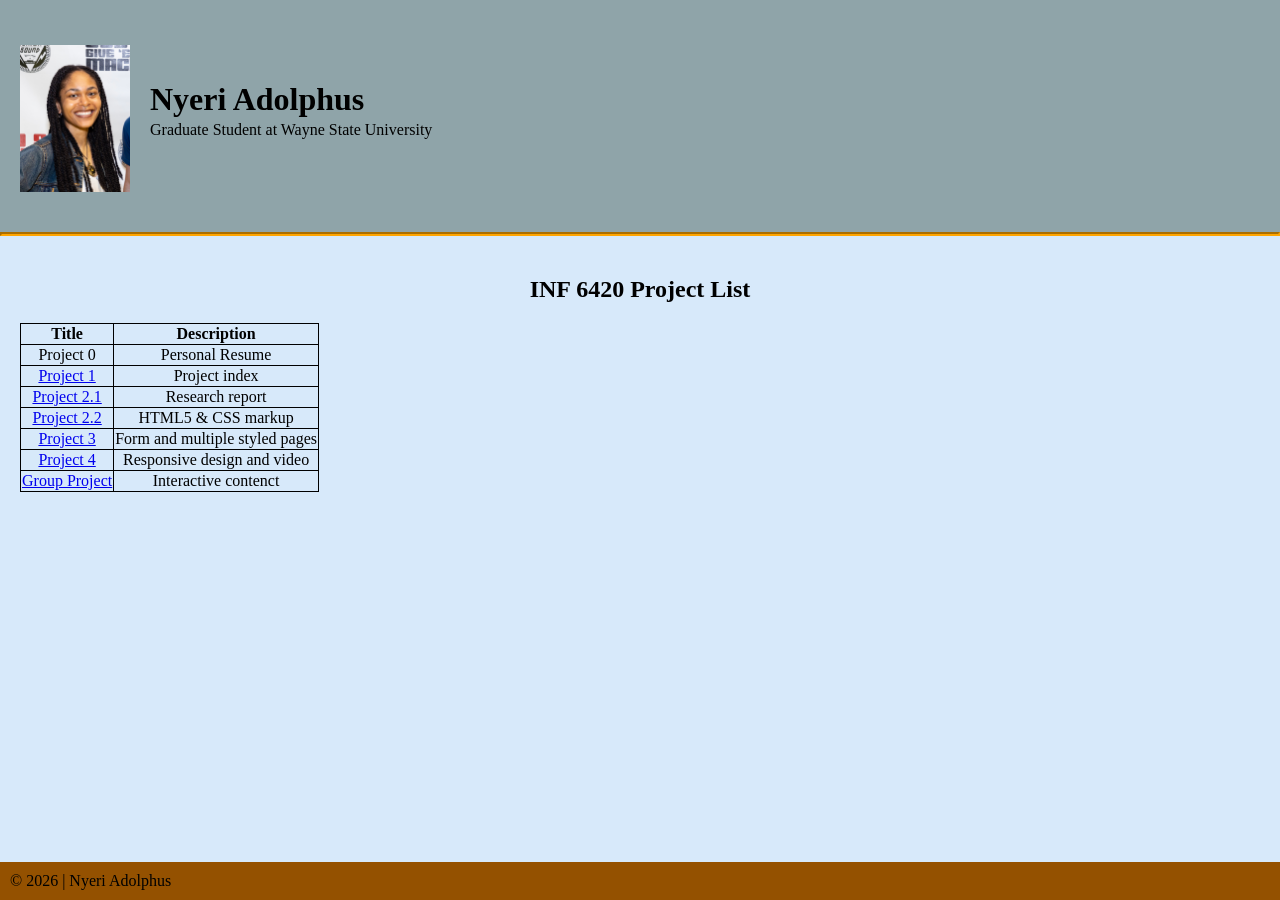
<file: index.html>
<!DOCTYPE html>

<html lang="en-US">
<meta charset="UTF-8">

<head>
	<title> Nyeri Adolphus </title>
	<link rel="stylesheet" href="indexstyle.css">
	<style>
		table,
		th,
		td {
			border: 1px solid black;
			border-collapse: collapse;
		}

		* {
			box-sizing: border-box;
		}
	</style>
</head>

<body>
	<header>
		<img src="images/nyeriindexheadshot.jpeg" alt="Headshot of Nyeri Adolphus"
			style="width: 100%; max-width: 150px; height: auto;">

		<div class="header-text">
			<h1> Nyeri Adolphus </h1>
			<p> Graduate Student at Wayne State University </p>
		</div>
	</header>
	<hr>
	</div>


	<main>
		<h2> INF 6420 Project List </h2>


		<table>

			<tr>
				<th> Title </th>
				<th> Description </th>
			</tr>

			<tr>
				<td> Project 0 </td>
				<td> Personal Resume </td>
			</tr>

			<tr>
				<td><a href="index.html">Project 1</a></td>
				<td>Project index</td>
			</tr>
			<tr>
				<td><a href="research.html">Project 2.1</a> </td>
				<td> Research report </td>
			</tr>

			<tr>
				<td><a href="coffee/index.html">Project 2.2</a></td>
				<td> HTML5 & CSS markup </td>
			</tr>

			<tr>
				<td><a href="project3/index.html">Project 3</a></td>
				<td> Form and multiple styled pages </td>
			</tr>

			<tr>
				<td><a href="project4/index.html">Project 4</a></td>
				<td> Responsive design and video </td>
			</tr>

			<tr>
				<td><a href="https://chfe-le.github.io/fitness-weirdos/services.html">Group Project</a></td>
				<td> Interactive contenct </td>
			</tr>
		</table>
	</main>
	<footer>
		<div class="year-watermark"> © 2026 | Nyeri Adolphus </div>
	</footer>
</body>
</file>
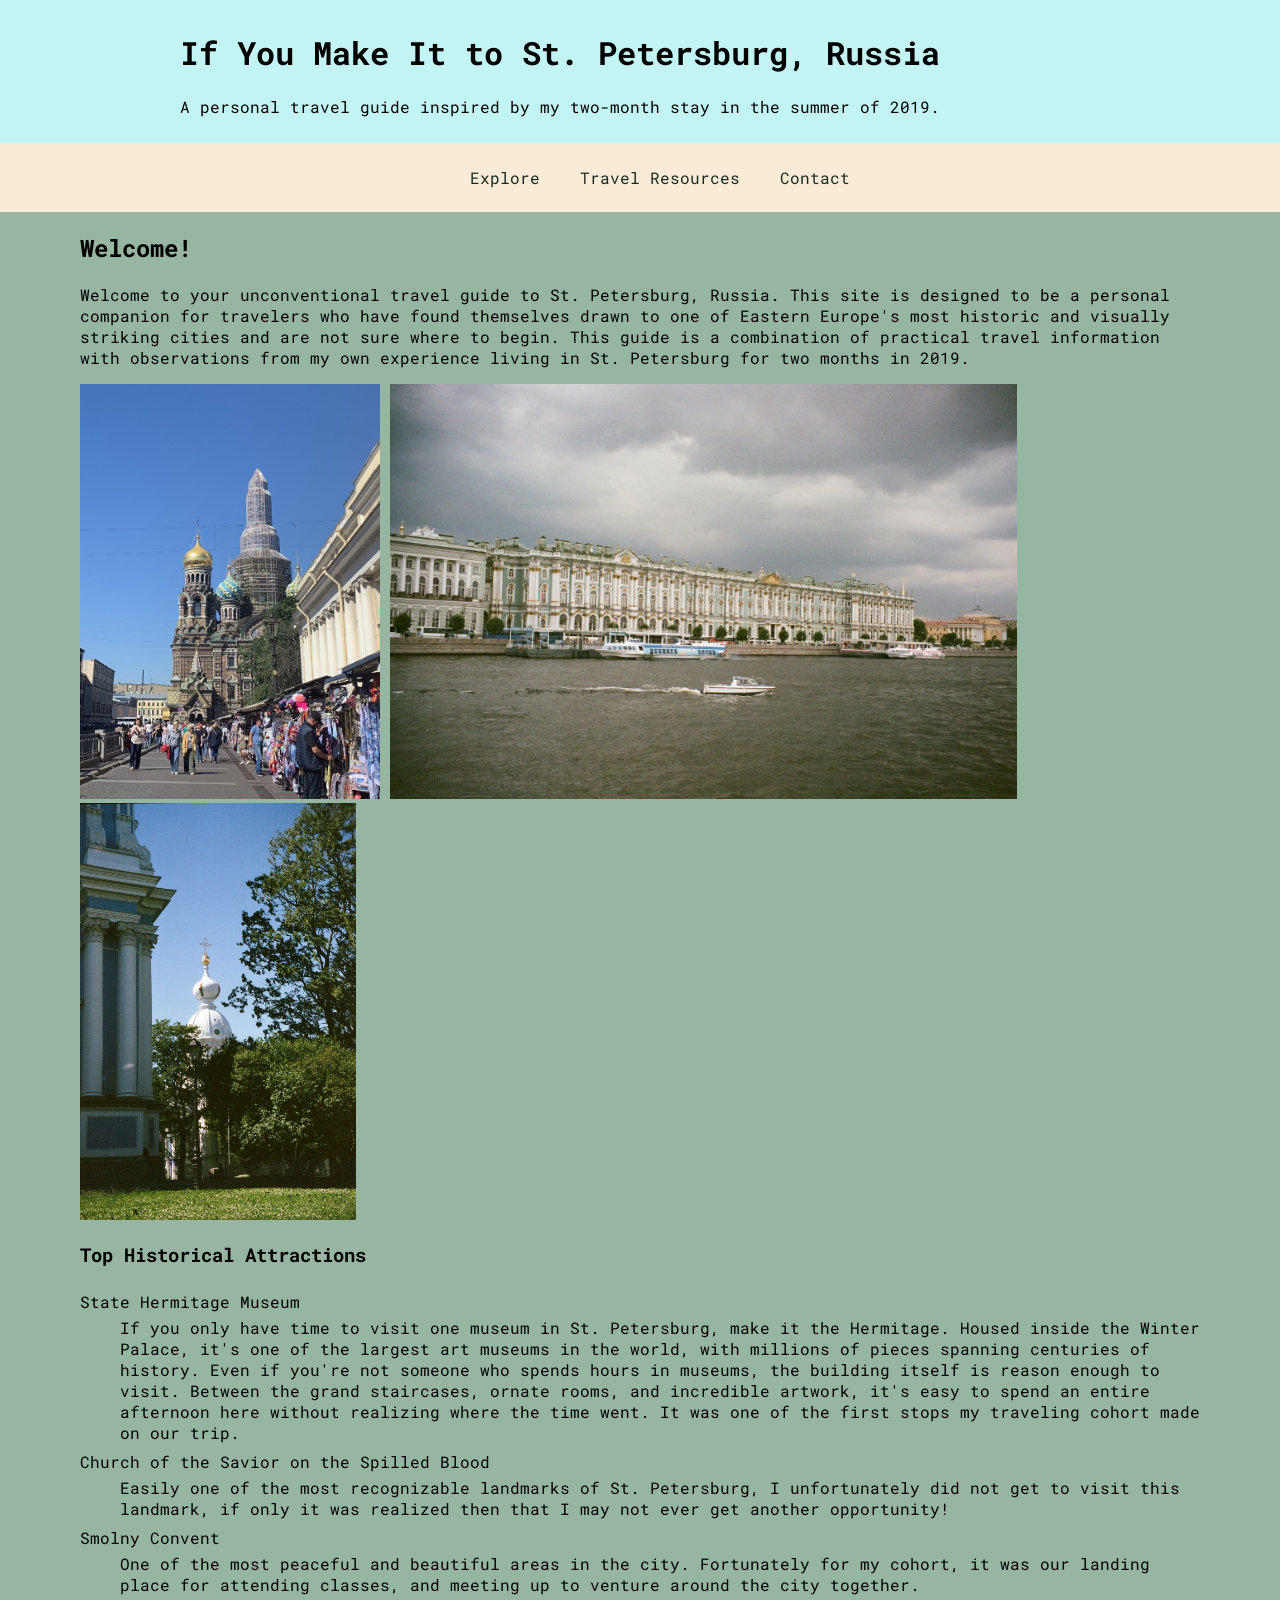
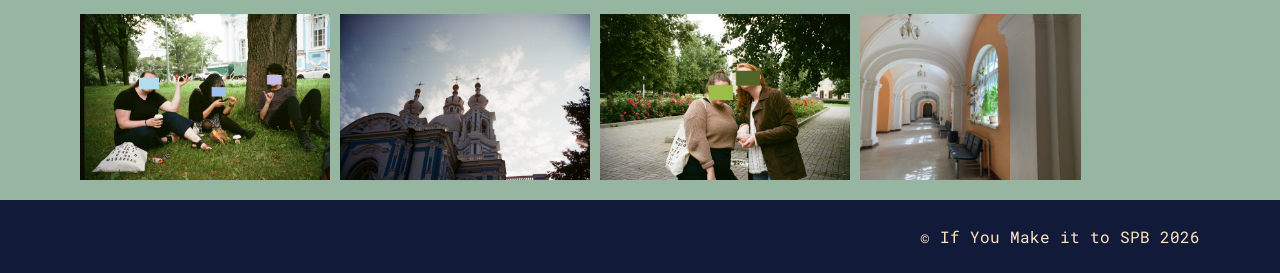
<file: project3/index.html>
<!doctype html>
<html lang="en">

<head>
    <meta charset="UTF-8">
    <meta name="viewport" content="width=device-width, initial-scale=1.0">


    <link rel="stylesheet" href="https://fonts.googleapis.com/css?family=Roboto+Mono">

    <link rel="stylesheet" href="spbstyle.css">
    <title>If You Make it to St. Petersburg, Russia</title>
</head>

<body>
    <header>
        <div class="container">
            <h1>If You Make It to St. Petersburg, Russia</h1>
            <p class="motto">A personal travel guide inspired by my two-month stay in the summer of 2019.</p>

        </div>
    </header>

    <nav id="menu">
        <div class="container">

            <ul>
                <li><a href="index.html">Explore</a></li>
                <li><a href="resources.html">Travel Resources</a></li>
                <li><a href="feedback.html">Contact</a></li>
            </ul>


        </div>
    </nav>

    <main>
        <div class="container">
            <h2>Welcome!</h2>
            <p>Welcome to your unconventional travel guide to St. Petersburg, Russia. This site is designed to be a
                personal companion for travelers who have found themselves drawn to one of Eastern Europe's most
                historic and visually striking cities and are not sure where to begin. This guide is a combination of
                practical travel information with observations from my own experience living in St. Petersburg for two
                months in 2019. </p>
            <p>
                <img src="images/saviorbloodchurch.jpg"
                    alt="Photograph of the Church of the Savior on the Spilled Blood"
                    style="width: 100%; max-width: 300px; height: auto;">
                <img src="images/hermitage.jpg" alt="Photograph of the State Hermitage Museum from the Neva River"
                    style="width: 100%; max-width: 627px; height: auto;">
                <img src="images/smolny.jpg" alt="Photograph on the Smolny Convent"
                    style="width: 100%; max-width: 276px; height: auto;">
            </p>
            <h3> Top Historical Attractions</h3>
            <dl>
                <dt>State Hermitage Museum</dt>
                <dd>
                    If you only have time to visit one museum in St. Petersburg, make it the Hermitage. Housed inside
                    the Winter Palace, it's one of the largest art museums in the world, with millions of pieces
                    spanning centuries of history. Even if you're not someone who spends hours in museums, the building
                    itself is reason enough to visit. Between the grand staircases, ornate rooms, and incredible
                    artwork, it's easy to spend an entire afternoon here without realizing where the time went. It was
                    one of the first stops my traveling cohort made on our trip.
                </dd>
                <dt>Church of the Savior on the Spilled Blood</dt>
                <dd>
                    Easily one of the most recognizable landmarks of St. Petersburg, I unfortunately did not get to
                    visit this landmark, if only it was realized then that I may not ever get another opportunity!
                </dd>
                <dt>
                    Smolny Convent
                </dt>
                <dd>
                    One of the most peaceful and beautiful areas in the city. Fortunately for my cohort, it was our
                    landing place for attending classes, and meeting up to venture around the city together.
                </dd>
            </dl>
            <p>
                <img src="images/friendsoncampus.jpeg"
                    alt="Photograph of Friends sitting in the grass on the Smolny Convent Campus"
                    style="width: 100%; max-width: 250px; height: auto;">
                <img src="images/smolny2.jpg" alt="Photograph on the Smolney Convent"
                    style="width: 100%; max-width: 250px; height: auto;">
                <img src="images/friendswalkingtolunch.jpeg" alt="Photograph of Friends heading to lunch"
                    style="width:100%; max-width: 250px; height: auto;">
                <img src="images/classroomhall.jpg"
                    alt="Photograph of a hall in the St. Petersburg University's Political Science wing on the Smolny Convent."
                    style="width: 100%; max-width:221px; height: auto;">
            </p>

        </div>
    </main>

    <footer>
        <p>&copy; If You Make it to SPB 2026</p>
    </footer>
</body>

</html>
</file>
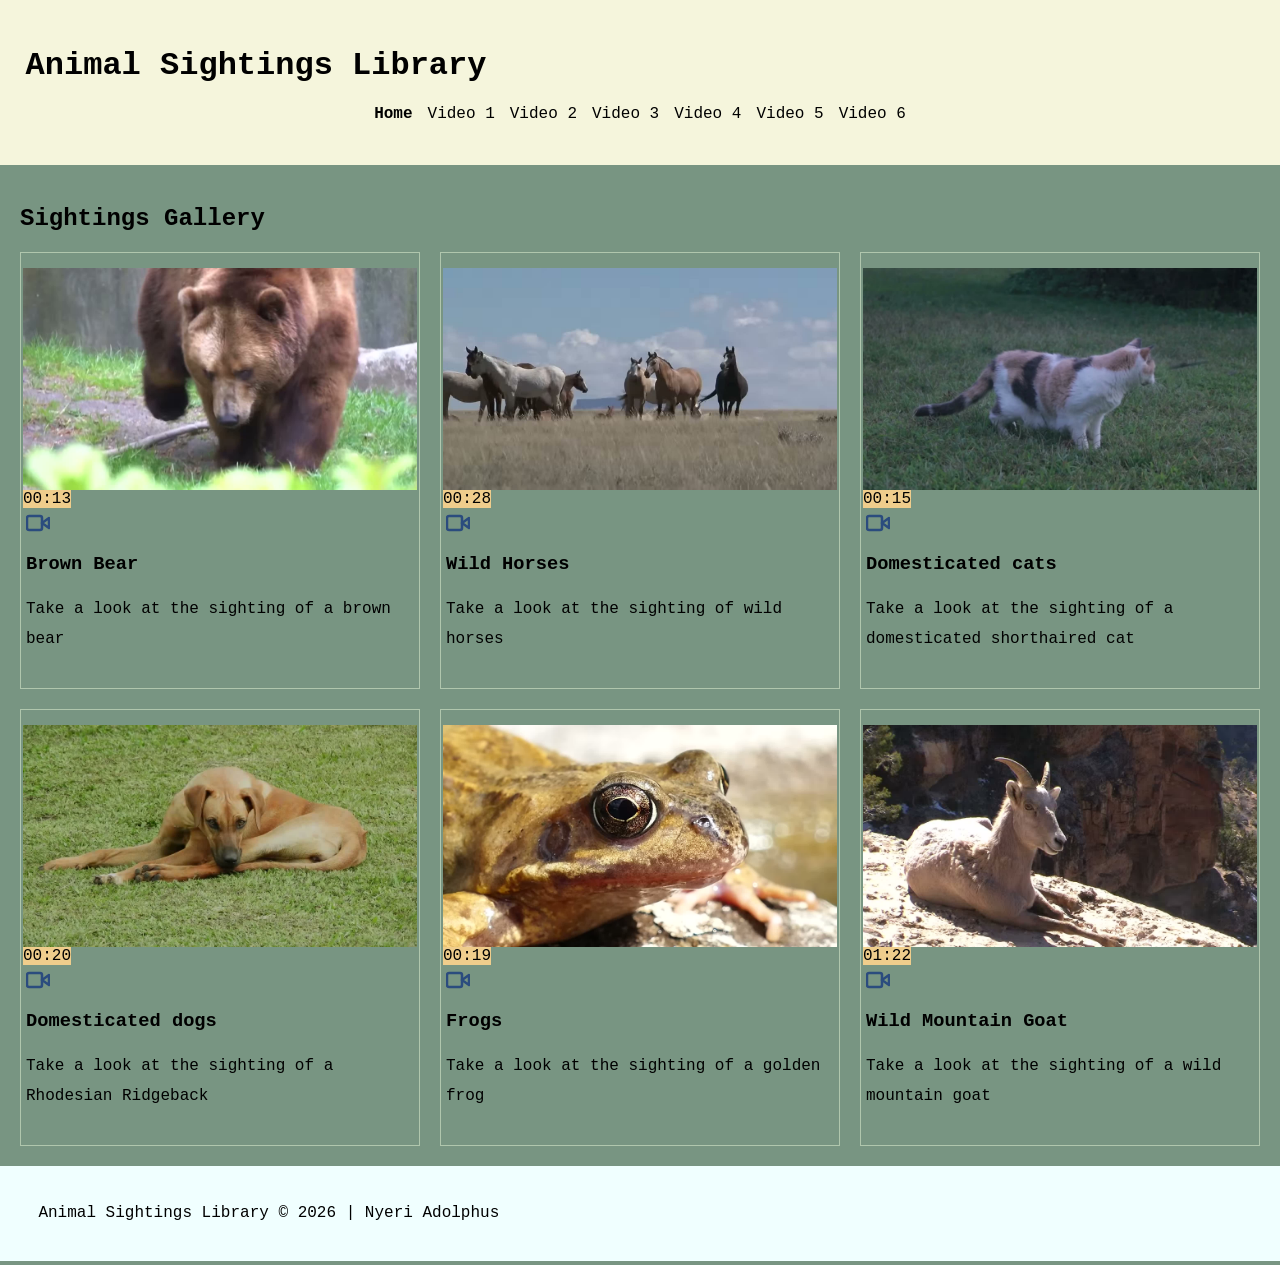
<file: project4/index.html>
<!DOCTYPE html>

<html lang="en-US">

<head>
    <meta charset="UTF-8">
    <meta name="viewport" content="width=device-width, initial-scale=1.0">
    <meta name="description" content="Animal Sightings Gallery">

    <title> Animal Sightings Library </title>
    <link rel="stylesheet" href="css/styles.css">
    <style>
        table,
        th,
        td {
            border: 1px solid black;
            border-collapse: collapse;
        }
    </style>
</head>

<body>
    <header>
        <div class="container">
            <h1>Animal Sightings Library</h1>
        </div>


        <nav id="menu">
            <ul>
                <li><a href="index.html" style="font-weight: bold;">Home</a> </li>
                <li><a href="video1.html">Video 1</a></li>
                <li><a href="video2.html">Video 2</a></li>
                <li><a href="video3.html">Video 3</a></li>
                <li><a href="video4.html">Video 4</a></li>
                <li><a href="video5.html">Video 5</a></li>
                <li><a href="video6.html">Video 6</a></li>
            </ul>
        </nav>

    </header>

    <main>
        <section aria-labelledby="galleryname">
            <h2 id="gallery-title" class="gallery-section-title">Sightings Gallery</h2>




            <div class="grid">
                <a href="video1.html" class="video-card" aria-label="Play video:">
                    <div class="thumbnail">
                        <img src="assets/images/video-1-frame1.jpg" alt="Animal Sighting 1: Bear">
                        <span class="video-badge" aria-label="duration">00:13</span>
                    </div>
                    <div class="content">
                        <div class="icon-container">
                            <img src="assets/images/video-icon.svg" alt="" class="card-icon" aria-hidden="true">
                        </div>
                        <div class="card-text">
                            <h3 class="card-title">Brown Bear</h3>
                            <p class="card-description">Take a look at the sighting of a brown bear</p>
                        </div>
                    </div>
                </a>


                <a href="video2.html" class="video-card" aria-label="Play video:">
                    <div class="thumbnail">
                        <img src="assets/images/video-2-frame1.jpg" alt="Animal Sighting 2: Horses" class="card-icon"
                            aria-hidden="true">
                        <span class="video-badge" aria-label="duration">00:28</span>
                    </div>
                    <div class="content">
                        <div class="icon-container">
                            <img src="assets/images/video-icon.svg" alt="" class="card-icon" aria-hidden="true">
                        </div>
                        <div class="card-text">
                            <h3 class="card-title">Wild Horses</h3>
                            <p class="card-description">Take a look at the sighting of wild horses</p>
                        </div>
                    </div>
                </a>

                <a href="video3.html" class="video-card" aria-label="Play video:">
                    <div class="thumbnail">
                        <img src="assets/images/video-3-frame1.jpg" alt="Animal Sighting 3: Cats" class="card-icon"
                            aria-hidden="true">
                        <span class="video-badge" aria-label="duration">00:15</span>
                    </div>
                    <div class="content">
                        <div class="icon-container">
                            <img src="assets/images/video-icon.svg" alt="" class="card-icon" aria-hidden="true">
                        </div>
                        <div class="card-text">
                            <h3 class="card-title">Domesticated cats</h3>
                            <p class="card-description">Take a look at the sighting of a domesticated shorthaired cat
                            </p>
                        </div>
                    </div>
                </a>

                <a href="video4.html" class="video-card" aria-label="Play video:">
                    <div class="thumbnail">
                        <img src="assets/images/video-4-frame1.jpg" alt="Animal Sighting 4: Dogs" class="card-icon"
                            aria-hidden="true">
                        <span class="video-badge" aria-label="duration">00:20</span>
                    </div>
                    <div class="content">
                        <div class="icon-container">
                            <img src="assets/images/video-icon.svg" alt="" class="card-icon" aria-hidden="true">
                        </div>
                        <div class="card-text">
                            <h3 class="card-title">Domesticated dogs</h3>
                            <p class="card-description">Take a look at the sighting of a Rhodesian Ridgeback
                            </p>
                        </div>
                    </div>
                </a>

                <a href="video5.html" class="video-card" aria-label="Play video:">
                    <div class="thumbnail">
                        <img src="assets/images/video-5-frame1.jpg" alt="Animal Sighting 5: Frogs" class="card-icon"
                            aria-hidden="true">
                        <span class="video-badge" aria-label="duration">00:19</span>
                    </div>
                    <div class="content">
                        <div class="icon-container">
                            <img src="assets/images/video-icon.svg" alt="" class="card-icon" aria-hidden="true">
                        </div>
                        <div class="card-text">
                            <h3 class="card-title">Frogs</h3>
                            <p class="card-description">Take a look at the sighting of a golden frog </p>
                        </div>
                    </div>
                </a>

                <a href="video6.html" class="video-card" aria-label="Play video:">
                    <div class="thumbnail">
                        <img src="assets/images/video-6-frame1.jpg" alt="Animal Sighting 6: Goats" class="card-icon"
                            aria-hidden="true">
                        <span class="video-badge" aria-label="duration">01:22</span>
                    </div>
                    <div class="content">
                        <div class="icon-container">
                            <img src="assets/images/video-icon.svg" alt="" class="card-icon" aria-hidden="true">
                        </div>
                        <div class="card-text">
                            <h3 class="card-title">Wild Mountain Goat</h3>
                            <p class="card-description">Take a look at the sighting of a wild mountain goat</p>
                        </div>
                    </div>
                </a>
            </div>

        </section>


    </main>
    <footer>

        <div class="year-watermark"> Animal Sightings Library © 2026 | Nyeri Adolphus </div>

    </footer>
</body>

</html>
</file>
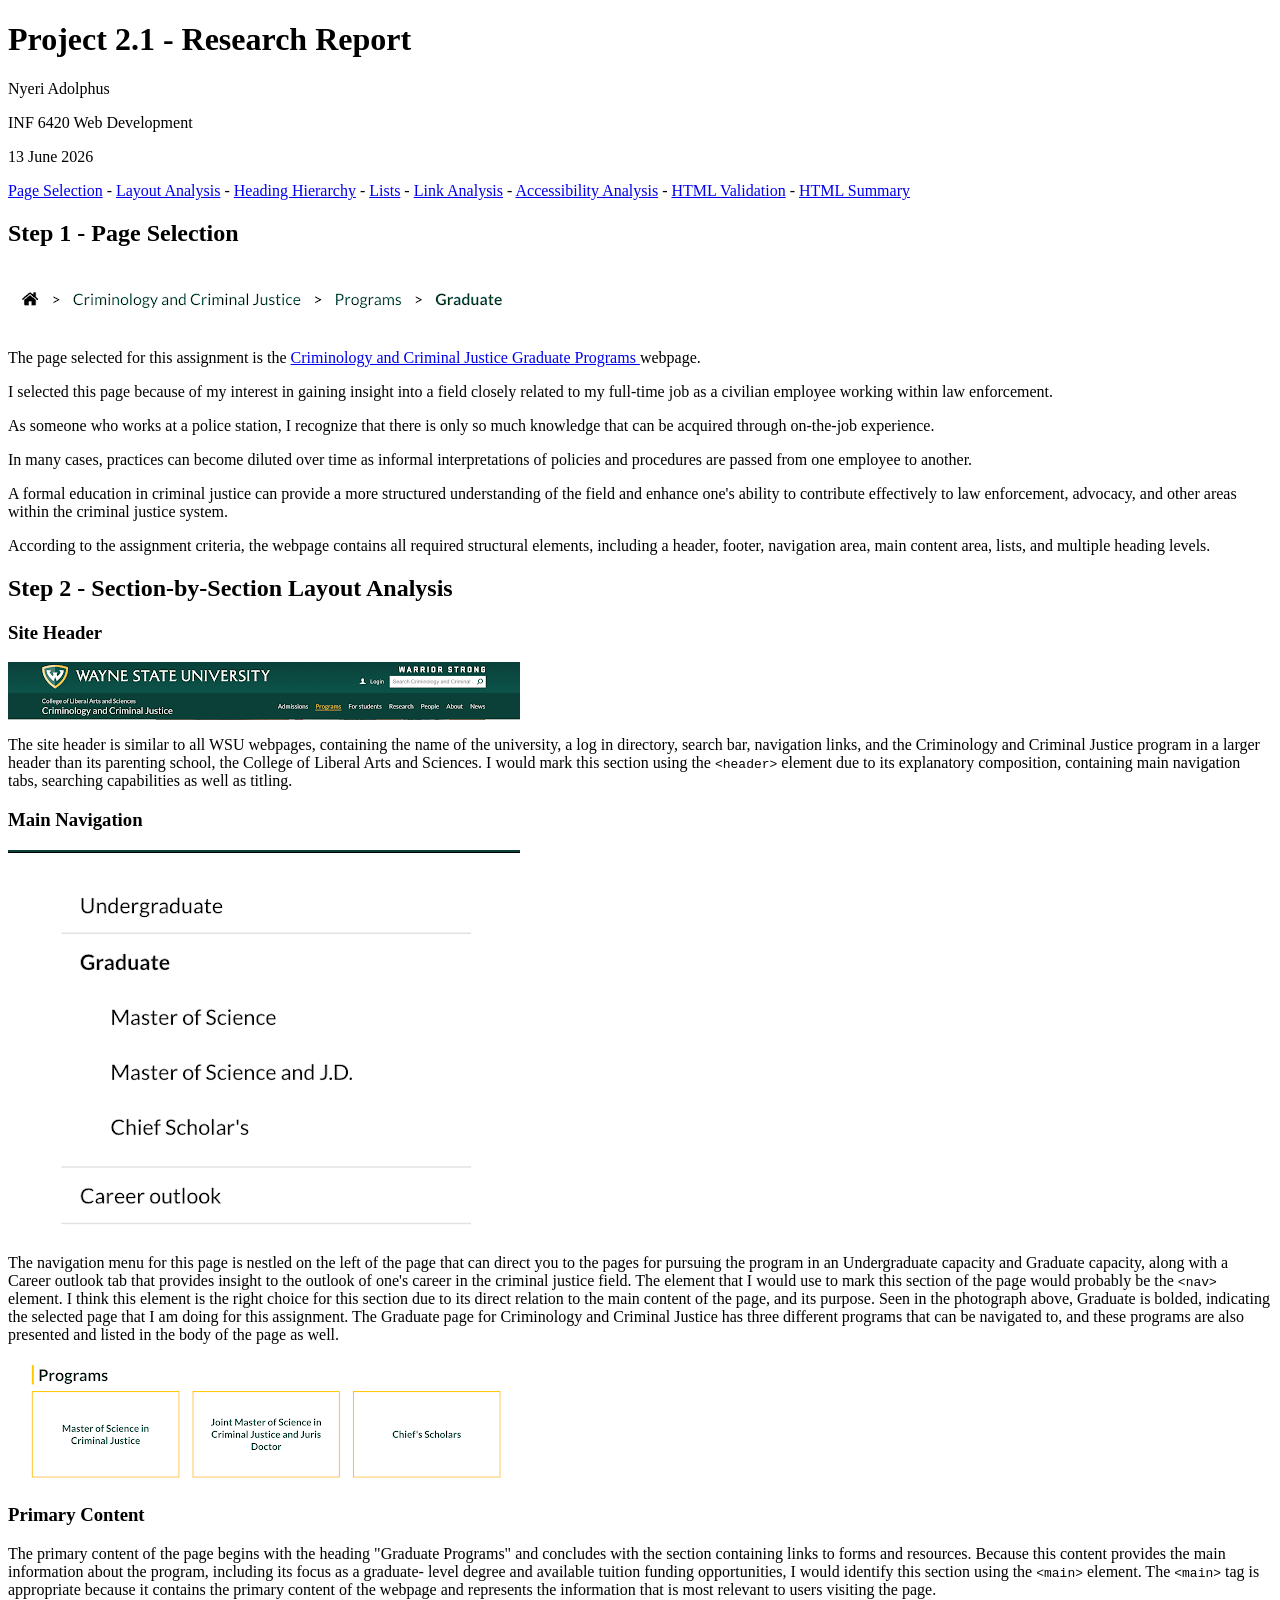
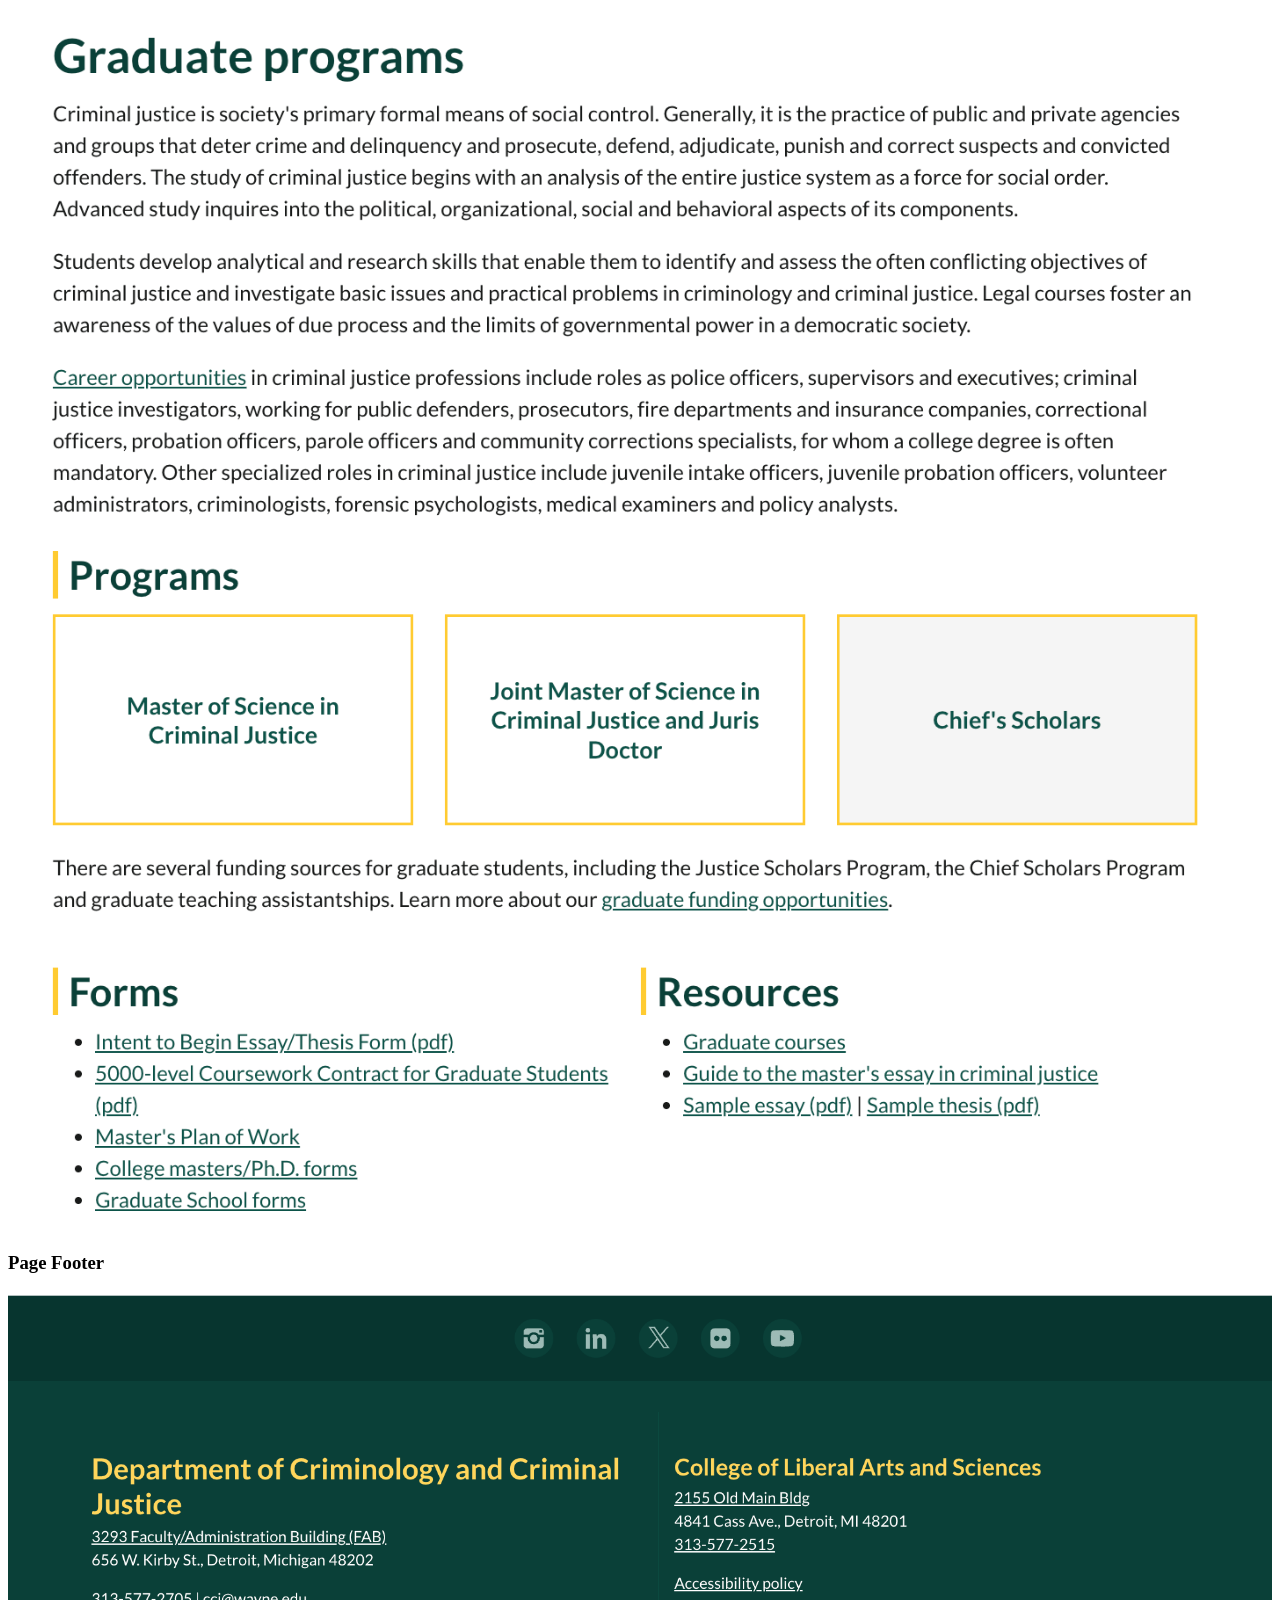
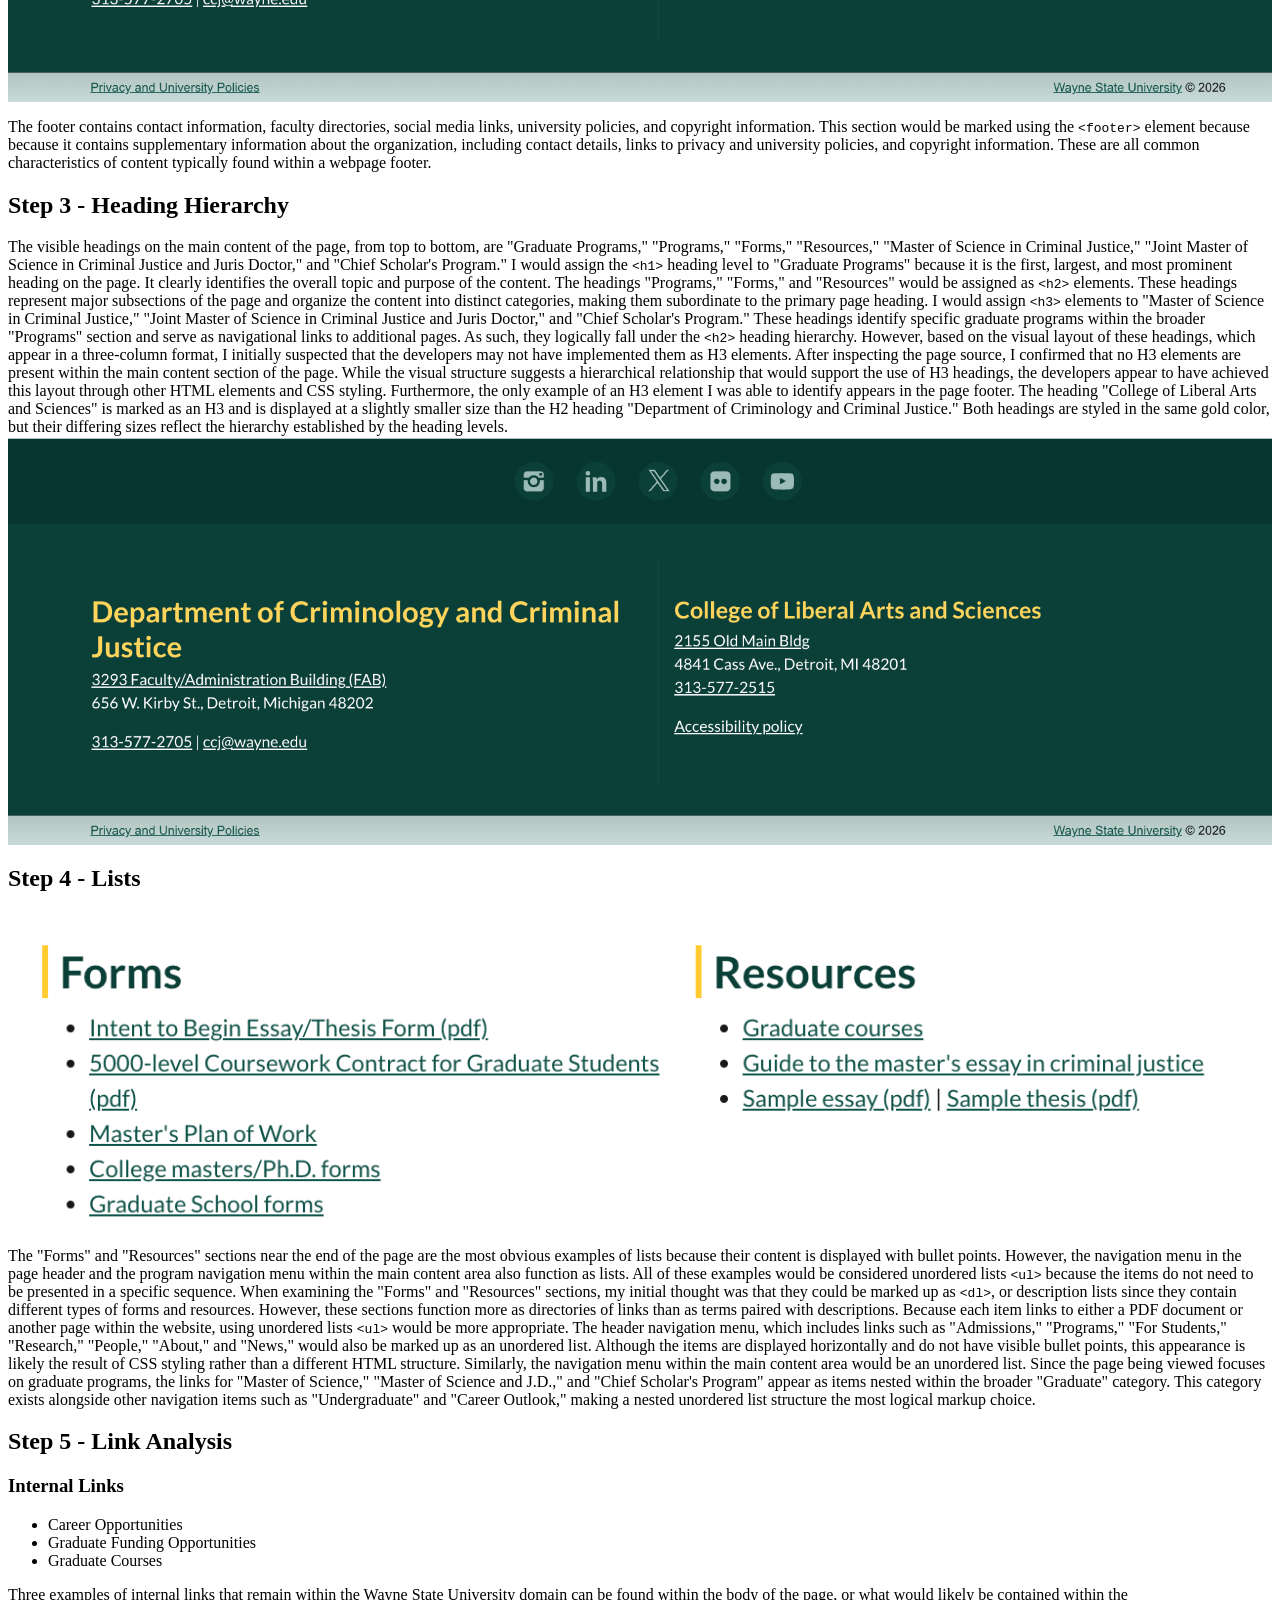
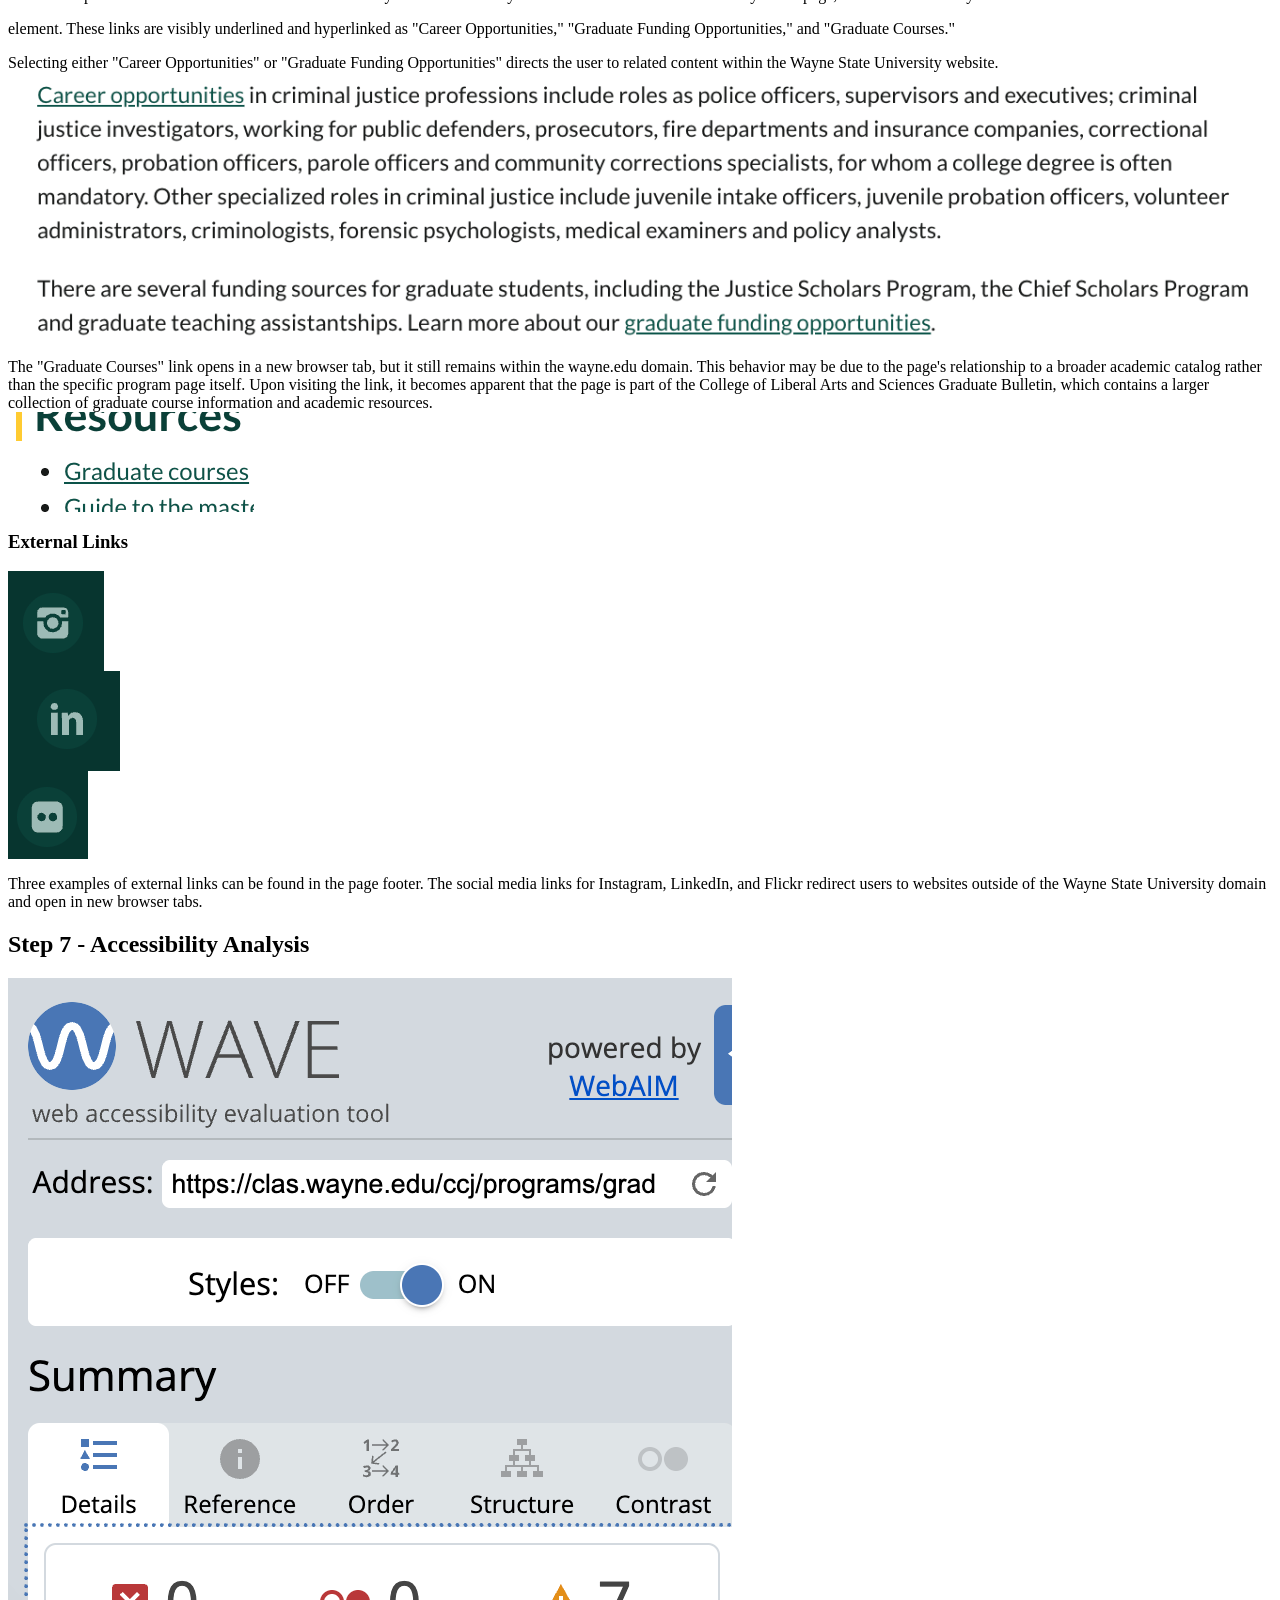
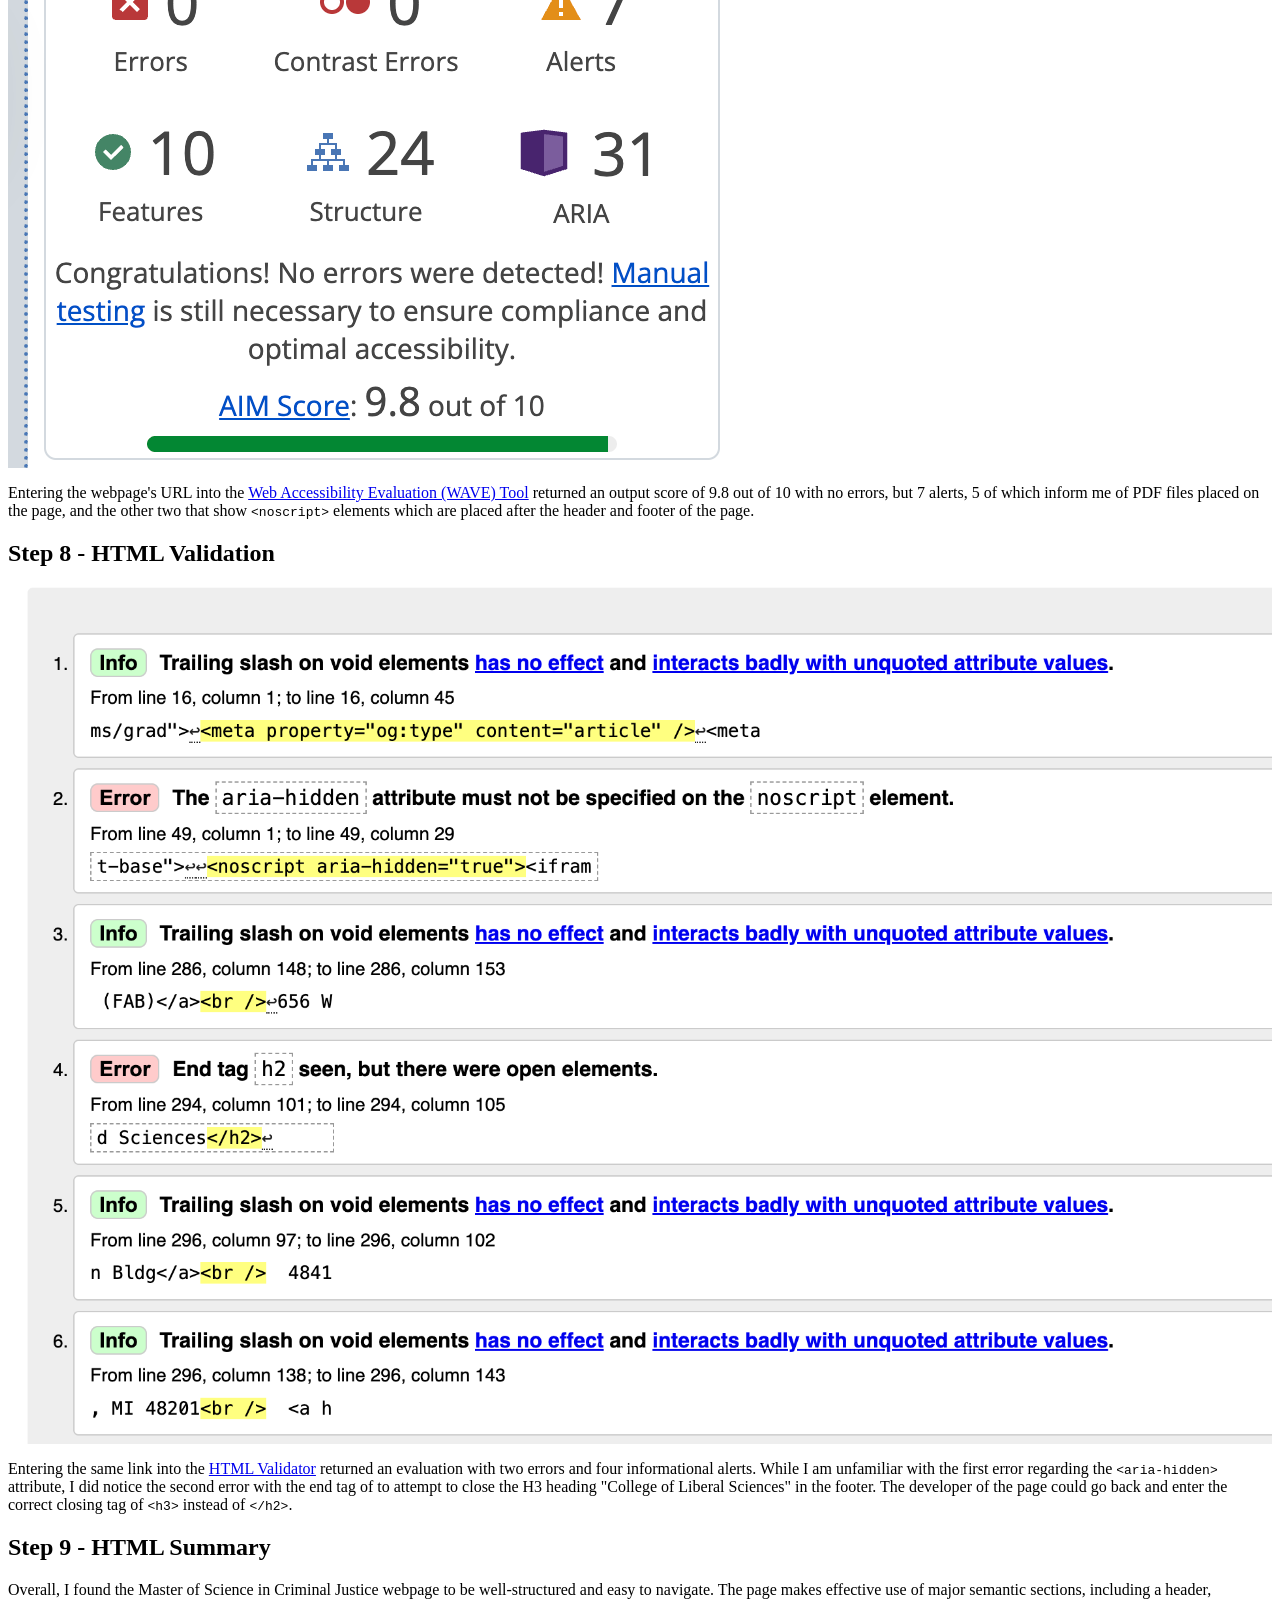
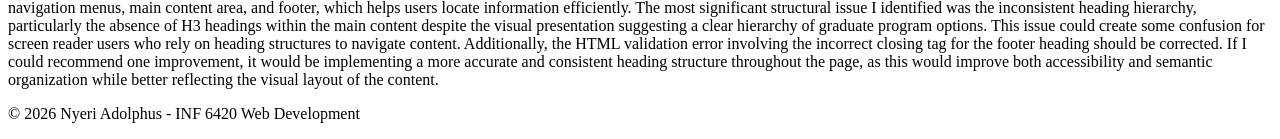
<file: research.html>
<!DOCTYPE html>
<html lang="en-US">
<head>
 <meta charset="UTF-8">
 <title>Project 2.1 - Research Report</title>

 <style>img { max-width: 100%; height: auto; display: block; }</style>
</head>

<body>

<header>
    <h1>Project 2.1 - Research Report</h1>

    <p>Nyeri Adolphus</p>
    <p>INF 6420 Web Development</p>
    <p>13 June 2026</p>
</header>
<nav class="navbar">
    <a href="#pageselection">Page Selection</a> - <a href="#layoutanalysis">Layout Analysis</a> - <a href="#hierarchy">Heading Hierarchy</a> - <a href="#lists">Lists</a> - <a href="#links">Link Analysis</a> - <a href="#wave">Accessibility Analysis</a> - <a href="#htmlval">HTML Validation</a> - <a href="#summary">HTML Summary</a>
</nav>
<main>
    <section id="pageselection">
        <h2>Step 1 - Page Selection</h2>
        <img src="images/gradcriminologybreadcrumb.png" alt="Breadcrumb navigation of the Wayne State University's Criminology and Criminal Justice Graduate Programs webpage">
        <p>
            The page selected for this assignment is the <a href="https://clas.wayne.edu/ccj/grad/" target="_blank">  Criminology and Criminal 
            Justice Graduate Programs </a> webpage. 
        </p>
        <p> I selected this page because of my interest in gaining insight into a field closely related to my full-time job as a civilian employee working within law enforcement. </p>
        <p>
            As someone who works at a police station, I recognize that there is only so much
            knowledge that can be acquired through on-the-job experience. </p>
            
        <p> In many cases,
            practices can become diluted over time as informal interpretations of policies and
            procedures are passed from one employee to another. </p>
            
        <p> A formal education in criminal justice can provide a more structured understanding
            of the field and enhance one's ability to contribute effectively to law enforcement,
            advocacy, and other areas within the criminal justice system. </p>
        

        <p>
            According to the assignment criteria, the webpage contains all required structural
            elements, including a header, footer, navigation area, main content area, lists,
            and multiple heading levels.
        </p>
    </section>
    <section id="layoutanalysis">
        <h2>Step 2 - Section-by-Section Layout Analysis</h2>

        <article>
            <h3>Site Header</h3>
<img src="images/wsugradcriminologyheader.png" alt="Screenshot of the Wayne State University's Criminology and Criminal Justice page header">
            <p>
                The site header is similar to all WSU webpages, containing the name of the university, a log in directory,
                search bar, navigation links, and the Criminology and Criminal Justice program in a larger header than its 
                parenting school, the College of Liberal Arts and Sciences.

                I would mark this section using the <code>&lt;header&gt;</code> element due to its explanatory 
                composition, containing main navigation tabs, searching capabilities as well as titling.

            </p>
        </article>

        <article>
            <h3>Main Navigation</h3>
<img src="images/gradcriminologysidenav.png" alt="Screenshot of the navigation menu for the Wayne State University's Criminology and Criminal Justice department">
            <p>
                The navigation menu for this page is nestled on the left of the page that can direct you to the pages for pursuing the program 
                in an Undergraduate capacity and Graduate capacity, along with a Career outlook tab that provides insight to the outlook of one's
                career in the criminal justice field. 
               
                The element that I would use to mark this section of the page would probably be the <code>&lt;nav&gt;</code> element. 
                I think this element is the right choice for this section due to its direct relation to the main content of the page, 
                and its purpose. Seen in the photograph above, Graduate is bolded, indicating the selected page that I am doing for 
                this assignment. The Graduate page for Criminology and Criminal Justice has three different programs that can be 
                navigated to, and these programs are also presented and listed in the body of the page as well. 
            </p>
<img src="images/gradcriminologyprograms.png" alt="Screenshot of the three different graduate-level programs in the Criminology and Criminal Justice department">
        </article>

        <article>
            <h3>Primary Content</h3>

            <p>
                The primary content of the page begins with the heading "Graduate Programs" and concludes with the section containing links to 
                forms and resources. Because this content provides the main information about the program, including its focus as a graduate-
                level degree and available tuition funding opportunities, I would identify this section using the <code>&lt;main&gt;</code> 
                element. The <code>&lt;main&gt;</code> tag is appropriate because it contains the primary content of the webpage and 
                represents the information that is most relevant to users visiting the page.

            </p>
<img src="images/gradcriminologymain.png" alt="Screenshot of the main body of text on the Graduate programs page for Wayne State University's Criminology and Criminal Justice departmewnt">
        </article>

        <article>
            <h3>Page Footer</h3>
<img src="images/gradcriminologyfooter.png" alt="Screenshot of the footer of the Graduate programs page for Wayne State University's Criminology and Criminal Justice departmewnt">

            <p>
                The footer contains contact information, faculty directories,
                social media links, university policies, and copyright information.
            
                This section would be marked using the
                <code>&lt;footer&gt;</code> element because because it contains supplementary 
                information about the organization, including contact details, links to privacy 
                and university policies, and copyright information. These are all common 
                characteristics of content typically found within a webpage footer.

            </p>
        </article>

    </section>

    <section id="hierarchy">
        <h2>Step 3 - Heading Hierarchy</h2>
        <p>
            The visible headings on the main content of the page, from top to bottom, are 
            "Graduate Programs," "Programs," "Forms," "Resources," "Master of Science in Criminal Justice," 
            "Joint Master of Science in Criminal Justice and Juris Doctor," and "Chief Scholar's Program."

            I would assign the <code>&lt;h1&gt;</code> heading level to "Graduate Programs" because 
            it is the first, largest, and most prominent heading on the page. It clearly identifies the 
            overall topic and purpose of the content.

            The headings "Programs," "Forms," and "Resources" would be assigned as <code>&lt;h2&gt;</code> elements. 
            These headings represent major subsections of the page and organize the content into distinct 
            categories, making them subordinate to the primary page heading.

            I would assign <code>&lt;h3&gt;</code> elements to "Master of Science in Criminal Justice," 
            "Joint Master of Science in Criminal Justice and Juris Doctor," and "Chief Scholar's Program." 
            These headings identify specific graduate programs within the broader "Programs" section and serve 
            as navigational links to additional pages. As such, they logically fall under the <code>&lt;h2&gt;</code> heading hierarchy.

            However, based on the visual layout of these headings, which appear in a three-column format, I initially
            suspected that the developers may not have implemented them as H3 elements. After inspecting the page source, 
            I confirmed that no H3 elements are present within the main content section of the page. While the visual structure 
            suggests a hierarchical relationship that would support the use of H3 headings, the developers appear to have achieved 
            this layout through other HTML elements and CSS styling.
            
            Furthermore, the only example of an H3 element I was able to identify appears in the page footer. 
            The heading "College of Liberal Arts and Sciences" is marked as an H3 and is displayed at a slightly 
            smaller size than the H2 heading "Department of Criminology and Criminal Justice." Both headings are 
            styled in the same gold color, but their differing sizes reflect the hierarchy established by the heading levels.
<img src="images/gradcriminologyh3.png" alt="Screenshot of tier 3 heading located on footer of page">
        </p>
    </section>

    <section id="lists">
        <h2>Step 4 - Lists</h2>
<img src="images/gradcriminologylists.png" alt="Screenshot of bulleted list example present on the bottom of main text of page">
        <p>
            The "Forms" and "Resources" sections near the end of the page are the most obvious examples of lists 
            because their content is displayed with bullet points. However, the navigation menu in the page header 
            and the program navigation menu within the main content area also function as lists. All of these examples 
            would be considered unordered lists <code>&lt;ul&gt;</code> because the items do not need to be presented in a specific sequence.
            
            When examining the "Forms" and "Resources" sections, my initial thought was that they could be marked up as <code>&lt;dl&gt;</code>,
            or description lists since they contain different types of forms and resources. However, these sections function more as directories 
            of links than as terms paired with descriptions. Because each item links to either a PDF document or another page within the website, 
            using unordered lists <code>&lt;ul&gt;</code> would be more appropriate.

            The header navigation menu, which includes links such as "Admissions," "Programs," "For Students," "Research," "People," "About," and "News," 
            would also be marked up as an unordered list. Although the items are displayed horizontally and do not have visible bullet points, this 
            appearance is likely the result of CSS styling rather than a different HTML structure.
            
            Similarly, the navigation menu within the main content area would be an unordered list. Since the page being viewed focuses 
            on graduate programs, the links for "Master of Science," "Master of Science and J.D.," and "Chief Scholar's Program" appear 
            as items nested within the broader "Graduate" category. This category exists alongside other navigation items such as "Undergraduate" 
            and "Career Outlook," making a nested unordered list structure the most logical markup choice.

    </section>

    <section id="Links">
        <h2>Step 5 - Link Analysis</h2>

        <h3>Internal Links</h3>

        <ul>
            <li>Career Opportunities</li>
            <li>Graduate Funding Opportunities</li>
            <li>Graduate Courses</li>
        </ul>

        <p>
            Three examples of internal links that remain within the Wayne State University domain can be found within the body of the page, 
            or what would likely be contained within the <main> element. These links are visibly underlined and hyperlinked as 
            "Career Opportunities," "Graduate Funding Opportunities," and "Graduate Courses."

        </p>
        <p>
            Selecting either "Career Opportunities" or "Graduate Funding Opportunities" directs the user to related content within the 
            Wayne State University website. 

<img src="images/gradcriminologycareeroplink.png" alt="Screenshot of hyperlinked Career Opportunities page">
<img src="images/gradcriminologyfundinglink.png" alt="Screenshot of hyperlinked Graduate Funding Opportunities page">

            The "Graduate Courses" link opens in a new browser tab, but it still remains within the 
            wayne.edu domain. This behavior may be due to the page's relationship to a broader academic catalog rather than the specific 
            program page itself. Upon visiting the link, it becomes apparent that the page is part of the College of Liberal Arts and 
            Sciences Graduate Bulletin, which contains a larger collection of graduate course information and academic resources.

<img src="images/gradcriminologycourseslink.png" alt="Screenshot of hyperlinked page of graduate-level courses in the Criminology and Criminal Justice department">

        </p>

        <h3>External Links</h3>
<img src="images/wsuccjinstagram.png" alt="Screenshot of the Instagram icon for Wayne State University's Criminology and Criminal Justice page">
<img src="images/wsuccjlinkedin.png" alt="Screenshot of the LinkedIn icon for Wayne State University's Criminology and Criminal Justice page">
<img src="images/wsuccjflickr.png" alt="Screenshot of the Flickr icon for Wayne State University's Criminology and Criminal Justice page">
        <p>
             Three examples of external links can be found in the page footer. The social media links for 
            Instagram, LinkedIn, and Flickr redirect users to websites outside of the Wayne State University domain and open in new browser tabs. 

        </p>

    </section>

    <section id="wave">
        <h2>Step 7 - Accessibility Analysis</h2>
<img src="images/gradcriminologywaveresults.png" alt="Screenshot of the results of the Criminology and Criminal Justice Graduate Programs page when entered into WAVE">
        <p>
            Entering the webpage's URL into the <a href="https://wave.webaim.org/report#/https://clas.wayne.edu/ccj/programs/grad" target="_blank"> Web Accessibility Evaluation (WAVE) Tool</a> returned an output score of 9.8 out of 10 
            with no errors, but 7 alerts, 5 of which inform me of PDF files placed on the page, and the other two that show <code>&lt;noscript&gt;</code> elements 
            which are placed after the header and footer of the page.

        </p>

    </section>

    <section id="htmlval">
        <h2>Step 8 - HTML Validation</h2>
<img src="images/gradcriminologyhtmlvalidateresults.png" alt="Screenshot of the results of the Criminology and Criminal Justice Graduate Programs page when entered into the HTML validator">
        <p>
         Entering the same link into the <a href="https://validator.w3.org/nu/?doc=https%3A%2F%2Fclas.wayne.edu%2Fccj%2Fprograms%2Fgrad&checkerrorpages=yes" target="_blank"> HTML Validator</a> returned an evaluation
         with two errors and four informational alerts. While I am unfamiliar with the first error regarding the <code>&lt;aria-hidden&gt;</code> attribute,
         I did notice the second error with the end tag of </h2> to attempt to close the H3 heading "College of Liberal Sciences" in the footer.
         The developer of the page could go back and enter the correct closing tag of <code>&lt;h3&gt;</code> instead of <code>&lt;/h2&gt;</code>.
        </p>
    </section>

    <section id="summary">
        <h2>Step 9 - HTML Summary</h2>

        <p>
           Overall, I found the Master of Science in Criminal Justice webpage to be well-structured and easy to navigate. 
           The page makes effective use of major semantic sections, including a header, navigation menus, main content area, and footer,
           which helps users locate information efficiently. The most significant structural issue I identified was the inconsistent heading
           hierarchy, particularly the absence of H3 headings within the main content despite the visual presentation suggesting a clear
           hierarchy of graduate program options. This issue could create some confusion for screen reader users who rely on heading
           structures to navigate content. Additionally, the HTML validation error involving the incorrect closing tag for the footer
           heading should be corrected. If I could recommend one improvement, it would be implementing a more accurate and consistent
           heading structure throughout the page, as this would improve both accessibility and semantic organization while better
           reflecting the visual layout of the content.
    </section>

</main>

<footer>
    <p>&copy; 2026 Nyeri Adolphus - INF 6420 Web Development</p>
</footer>

</body>
</html>
</file>
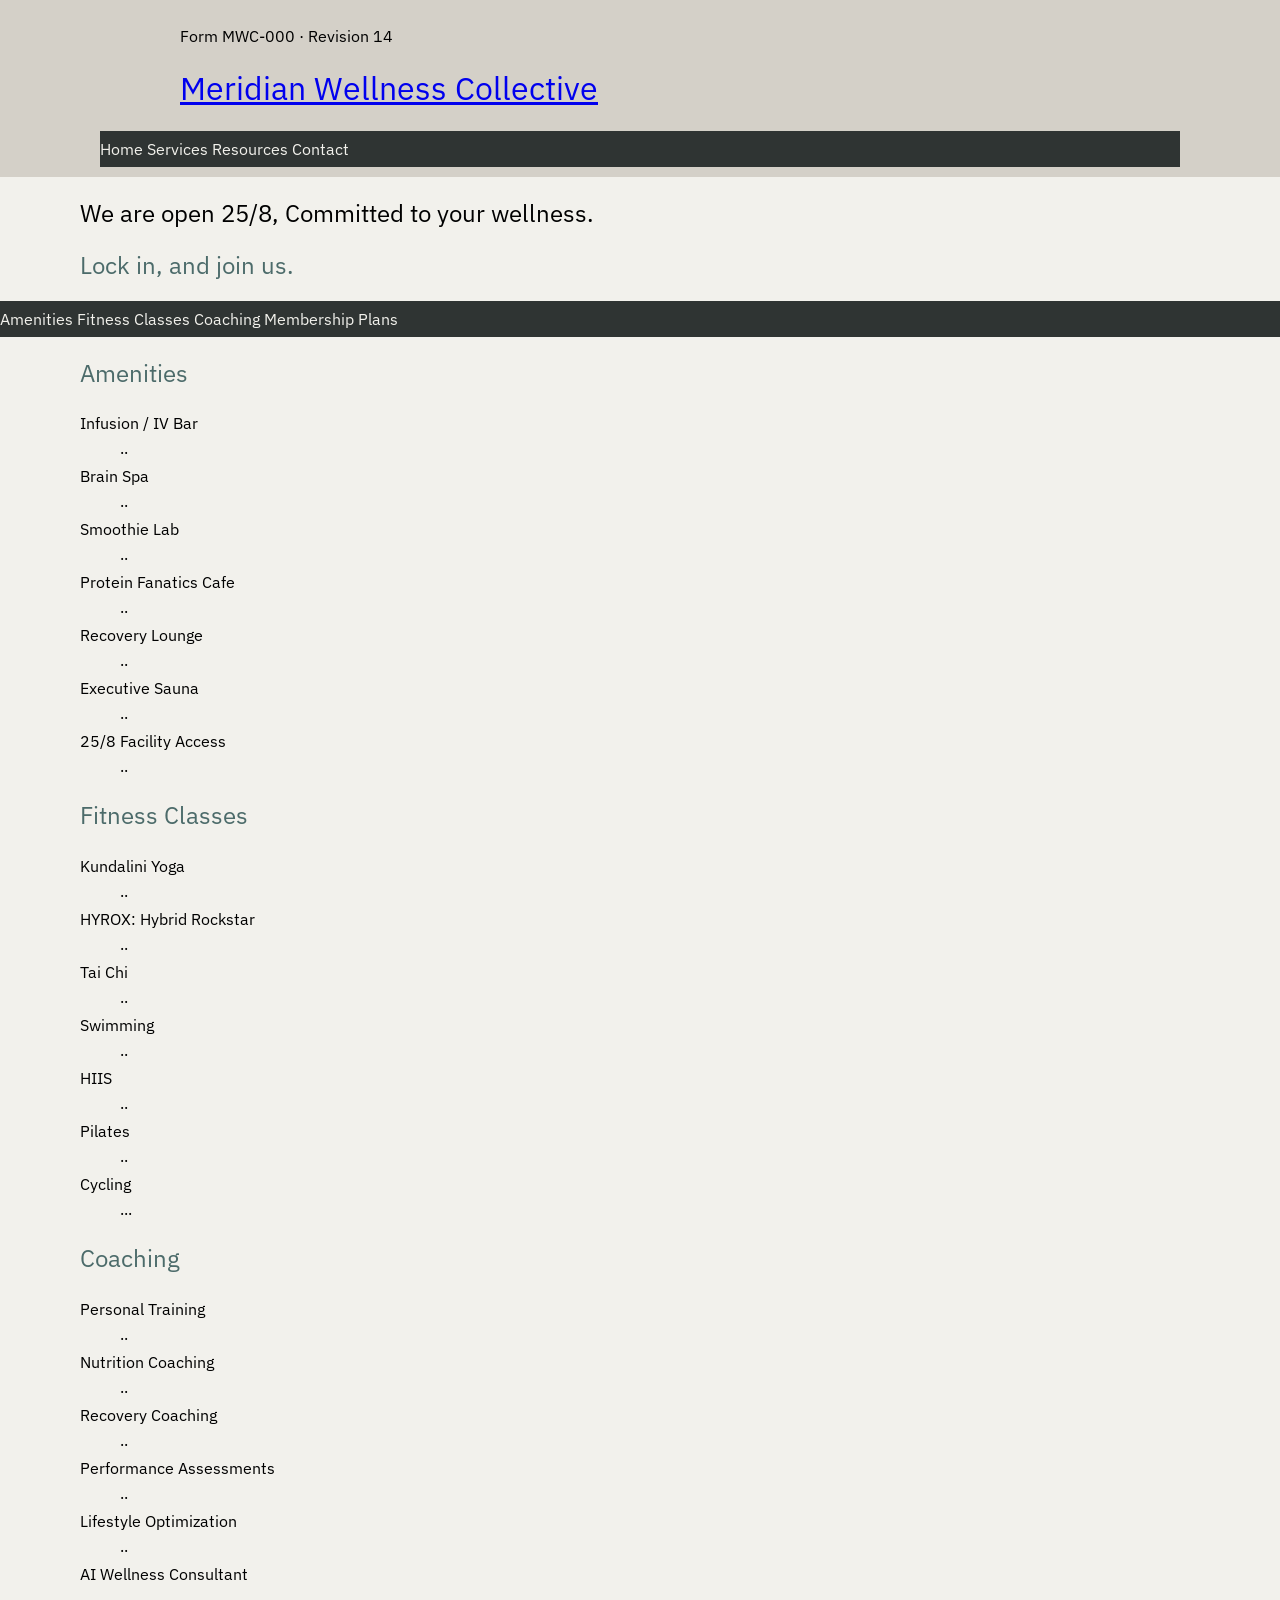
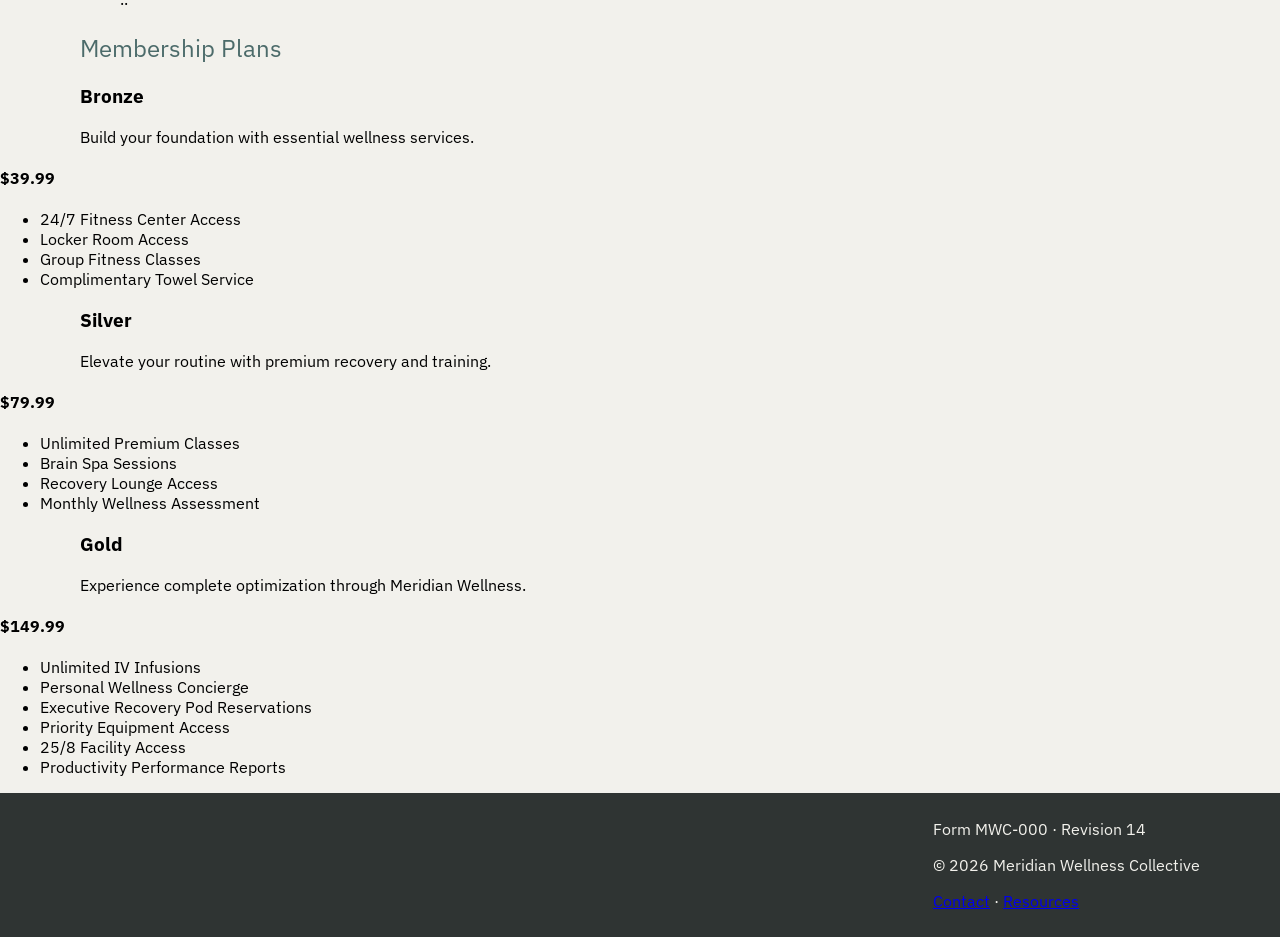
<file: fitness-page/services.html>
<!DOCTYPE html>
<html lang="en">

<head>
    <meta charset="UTF-8" />
    <meta name="viewport" content="width=device-width, initial-scale=1.0" />
    <title>Services | Meridian Wellness Collective</title>
    <meta name="description"
        content="Meridian Wellness Collective. A wellness facility on the second floor. Enrolment is ongoing." />
    <link rel="preconnect" href="https://fonts.googleapis.com">
    <link rel="preconnect" href="https://fonts.gstatic.com" crossorigin>

    <link href="https://fonts.googleapis.com/css2?family=IBM+Plex+Sans:ital,wght@0,100..700;1,100..700&display=swap"
        rel="stylesheet">

    <link rel="stylesheet" href="style2.css" />
</head>



<body>
    <header class="paperwork site-header">
        <p class="stamp">Form MWC-000 &middot; Revision 14</p>
        <h1 class="brand">
            <a href="index.html">Meridian Wellness Collective</a>
        </h1>
        <nav>
            <a href="index.html">Home</a>
            <a href="services.html">Services</a>
            <a href="resources.html">Resources</a>
            <a href="contact.html">Contact</a>
        </nav>
    </header>

    <main>
        <section class="">

        </section>
        <section class="operation-block">
            <div class="ad">
                <h1>We are open 25/8, Committed to your wellness.</h1>
                <h2>Lock in, and join us.</h2>
            </div>
            <div class="container">
                <nav class="services-nav">
                    <a href="#amenities">Amenities</a>
                    <a href="#classes">Fitness Classes</a>
                    <a href="#coaching">Coaching</a>
                    <a href="#membership">Membership Plans</a>
                </nav>
            </div>

            <section id="amenities">
                <h2>Amenities</h2>
                <dl>
                    <dt>Infusion / IV Bar</dt>
                    <dd>..</dd>
                    <dt>Brain Spa</dt>
                    <dd>..</dd>
                    <dt>Smoothie Lab</dt>
                    <dd>..</dd>
                    <dt>Protein Fanatics Cafe</dt>
                    <dd>..</dd>
                    <dt>Recovery Lounge</dt>
                    <dd>..</dd>
                    <dt>Executive Sauna</dt>
                    <dd>..</dd>
                    <dt>25/8 Facility Access</dt>
                    <dd>..</dd>
                </dl>


            </section>








            <section id="classes">
                <h2>Fitness Classes</h2>
                <dl>
                    <dt>Kundalini Yoga</dt>
                    <dd>..</dd>
                    <dt>HYROX: Hybrid Rockstar</dt>
                    <dd>..</dd>
                    <dt>Tai Chi</dt>
                    <dd>..</dd>
                    <dt>Swimming</dt>
                    <dd>..</dd>
                    <dt>HIIS</dt>
                    <dd>..</dd>
                    <dt>Pilates</dt>
                    <dd>..</dd>
                    <dt>Cycling</dt>
                    <dd>...</dd>
                </dl>
            </section>






            <section id="coaching">
                <h2>Coaching</h2>
                <dl>
                    <dt>Personal Training</dt>
                    <dd>..</dd>
                    <dt>Nutrition Coaching</dt>
                    <dd>..</dd>
                    <dt>Recovery Coaching</dt>
                    <dd>..</dd>
                    <dt>Performance Assessments</dt>
                    <dd>..</dd>
                    <dt>Lifestyle Optimization</dt>
                    <dd>..</dd>
                    <dt>AI Wellness Consultant</dt>
                    <dd>..</dd>

                </dl>
            </section>

            <section id="membership">
                <h2>Membership Plans</h2>

                <div id="membership-plans"></div>


            </section>
        </section>

    </main>






    <footer class="paperwork site-footer">
        <div class="wrap">
            <p class="stamp">Form MWC-000 &middot; Revision 14</p>
            <p>&copy; 2026 Meridian Wellness Collective</p>
            <p><a href="contact.html">Contact</a> &middot; <a href="resources.html">Resources</a></p>
        </div>
    </footer>

    <script type="module" src="script1.js"></script>
</body>


</html>
</file>
<file: indexstyle.css>
html,
body {
    height: 100%;
    margin: 0;
}



header {
    background-color: rgb(143, 164, 169);
    padding-bottom: 20px;
    padding-top: 25px;
    display: flex;
    align-items: center;
    margin: 0;
    background-size: cover;

}

hr {

    border-width: 2px;
    border-color: orange;
    margin: 0;
}

header img {
    padding: 20px;
}



h1 {
    margin: 0;
}

p {
    margin-top: 3px;
}

body {
    margin: 0;
    padding: 0;
    background-color: rgb(215, 233, 250);
    display: flex;
    flex-direction: column;
    min-height: 100vh;
}

main {
    flex: 1;
    padding: 20px;
    justify-items: left;
    text-align: center;
}


footer {
    background-color: rgb(148, 81, 0);
    padding: 10px;
}
</file>
<file: project3/spbstyle.css>
body {
    margin: 0;
    font-family: 'Roboto Mono', monospace;
    background-color: rgb(150, 182, 161);
     }

h1, h2, h3, .motto, p, dl, form{
    padding-left: 80px;
    padding-right: 80px;
}
header {
    margin: 0;
    background-size: cover; 
    padding-left: 100px;
    padding-right: 100px;
    background-color: #c3f4f4;
    padding-top: 10px;
    padding-bottom: 10px;
}

dt {
    padding-top: 5px;
    padding-bottom: 5px;
}

dd {
    padding-bottom: 3px;
}


nav { 
    background-color: antiquewhite;
    padding-top: 8px;
    padding-bottom: 8px;
    align-items: center;
    
    
}

nav ul {
    display: flex;
    gap: 40px;
    list-style: none;
    justify-content: center; 
}

img {
    justify-content: flex-end; }

a, nav a {
    text-decoration: none;
    color: rgb(24, 42, 32)
}
form{
    background-color: rgb(245, 241, 229);
    padding-top: 10px;
    padding-bottom: 20px;
}

form div {
    padding-block: 10px;
}
footer {
    background-color:rgb(17, 26, 56);
    color:bisque;
    padding-bottom: 10px;
    padding-top: 10px;
    display: flex;
    justify-content: flex-end ;
}
</file>
<file: project4/css/styles.css>
.video-card {
    display: flex;
    flex-direction: column;
    padding: 15px;
    box-sizing: border-box;
    border: 1px solid rgb(176, 198, 173);
    padding-inline: 2px;
}


.video-container {
    display: flex;
    flex-direction: column;
    max-width: 900px;
    width: 100%;
    gap: 20px;
    margin: 0 auto;

}

.video-container video {
    width: 100%;
    height: auto;
    display: block;
}

.grid {
    display: grid;
    grid-template-columns: 1fr;
    gap: 20px;

}


@media (min-width:768px) {



    .grid {
        grid-template-columns: repeat(2, 1fr);
    }

    main {
        padding: 40px;
    }

    nav ul {
        gap: 45px;
        padding: 0;
    }
}

@media (min-width: 1280px) {



    .grid {
        grid-template-columns: repeat(3, 1fr);
    }

    main {
        padding: 80px;
    }

}


nav a {

    text-decoration: none;
    color: black;
}

header {

    padding: 2%;
    background-color: beige;

}

nav ul {
    display: flex;
    gap: 15px;
    list-style: none;
    justify-content: center;
    color: rgb(24, 42, 32);
    padding: 0;
    flex-wrap: wrap;

}



body {
    margin: 0;
    font-family: 'Roboto Mono', monospace;
    background-color: rgb(120, 149, 130);
}


.content {

    display: flex;
    flex-wrap: wrap;
    padding: 3px;

}

.grid a {

    color: black;
    text-decoration: none;
}


.video-card img {
    width: 100%;
    height: auto;
    display: block;

}


main {
    padding: 20px;
}



.video-card a:focus-visible {
    outline: 4px solid orange;
    outline-offset: 6px;
}

.video-badge {
    background-color: rgb(239, 205, 140);
}

p {

    line-height: 30px;
}

a:focus-visible {
    outline: 4px solid orange;
    outline-offset: 4px;
}

.comment-container {
    display: flex;
    flex-direction: column;
    gap: 8px;
    background-color: gray;
    padding: 5%;
}

.comment-submission {
    display: flex;
    align-items: center;
    gap: 15px;
}

.comment-submission img {
    background: transparent;
    border: none;
    max-height: 30px;
    padding: 0;
    margin: 0;
    flex-shrink: 0;
}

.comment-by {
    display: flex;
    align-items: center;
    gap: 8px;
    flex: 1;
}

.comment-by h4,
.comment-by p {
    margin: 0;
}

.comment-by p {
    flex: 1;
    line-height: 1.5;
}

footer {

    background-color: azure;

    padding: 3%;
}
</file>
<file: fitness-page/style2.css>
body {
    margin: 0;
    font-family: "IBM Plex Sans", sans-serif;
    background: #F2F1EC;
}

h1,
h2,
h3,
.motto,
p,
dl,
form {
    padding-left: 80px;
    padding-right: 80px;
}

header {
    margin: 0;
    background-size: cover;
    padding-left: 100px;
    padding-right: 100px;
    background: #D4D0C8;
    padding-top: 10px;
    padding-bottom: 10px;
}

dt {
    padding-top: 5px;
    padding-bottom: 5px;
}

dd {
    padding-bottom: 3px;
}


nav,
nav a {
    background: #2F3433;
    color: #F2F1EC;
    padding-top: 8px;
    padding-bottom: 8px;
    align-items: center;
    text-decoration: none;



}

nav ul {
    display: flex;
    gap: 40px;
    list-style: none;
    justify-content: center;
}

img {
    justify-content: flex-end;
}



form {

    background-color: #D4D0C8;
    border: 1px solid #AAB4A0;
    padding-top: 10px;
    padding-bottom: 20px;
}

form div {
    padding-block: 10px;
}

footer {

    background-color: #2F3433;
    color: #F2F1EC;
    padding-bottom: 10px;
    padding-top: 10px;
    display: flex;
    justify-content: flex-end;
}


h1,
h2 {
    font-family: "IBM Plex Sans", sans-serif;
    font-weight: 400;
}

h2 {
    color: #4C6B6A;
}
</file>
